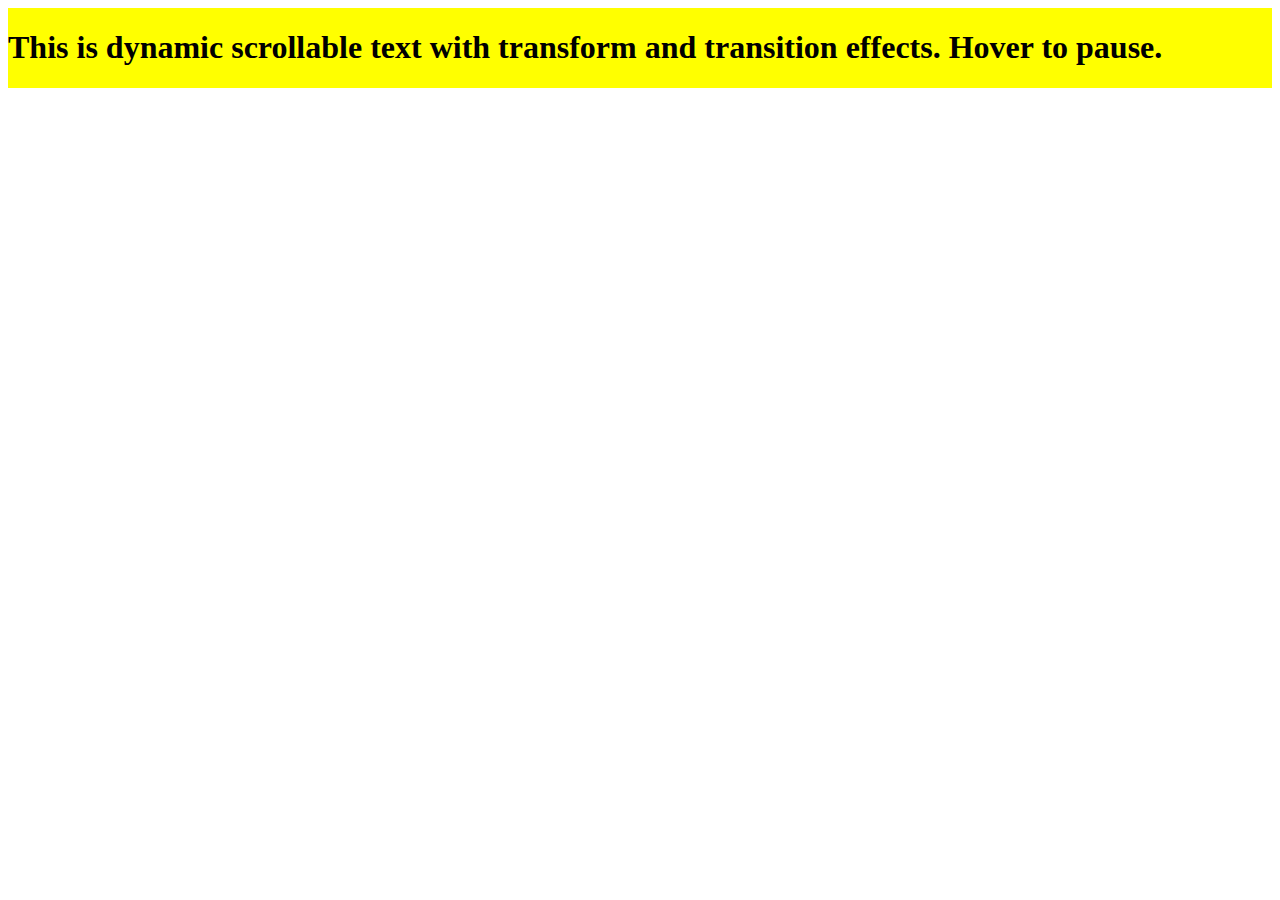
<file: add to cart/cart products/index.html>
<!DOCTYPE html>
<html lang="en">
  <head>
    <meta charset="UTF-8" />
    <meta name="viewport" content="width=device-width, initial-scale=1.0" />
    <title>Scrollable Text</title>
    <style>
      .scroll-anime {
        white-space: nowrap;
        background-color: yellow;
        /* font-size: 2em; */
      }

      h1 {
        display: inline-block;
        font-size: 2em;
        animation: scroll-anime 20s linear infinite;
        transition: transform 0.5s ease;
      }

      @keyframes scroll-anime {
        0% {
          transform: translateX(100%);
        }
        100% {
          transform: translateX(-100%);
        }
      }

      .scroll-anime:hover h1 {
        animation-play-state: paused;
      }
    </style>
  </head>
  <body>
    <div class="scroll-anime">
      <h1>This is dynamic scrollable text with transform and transition effects. Hover to pause.</h1>
    </div>
  </body>
</html>
</file>
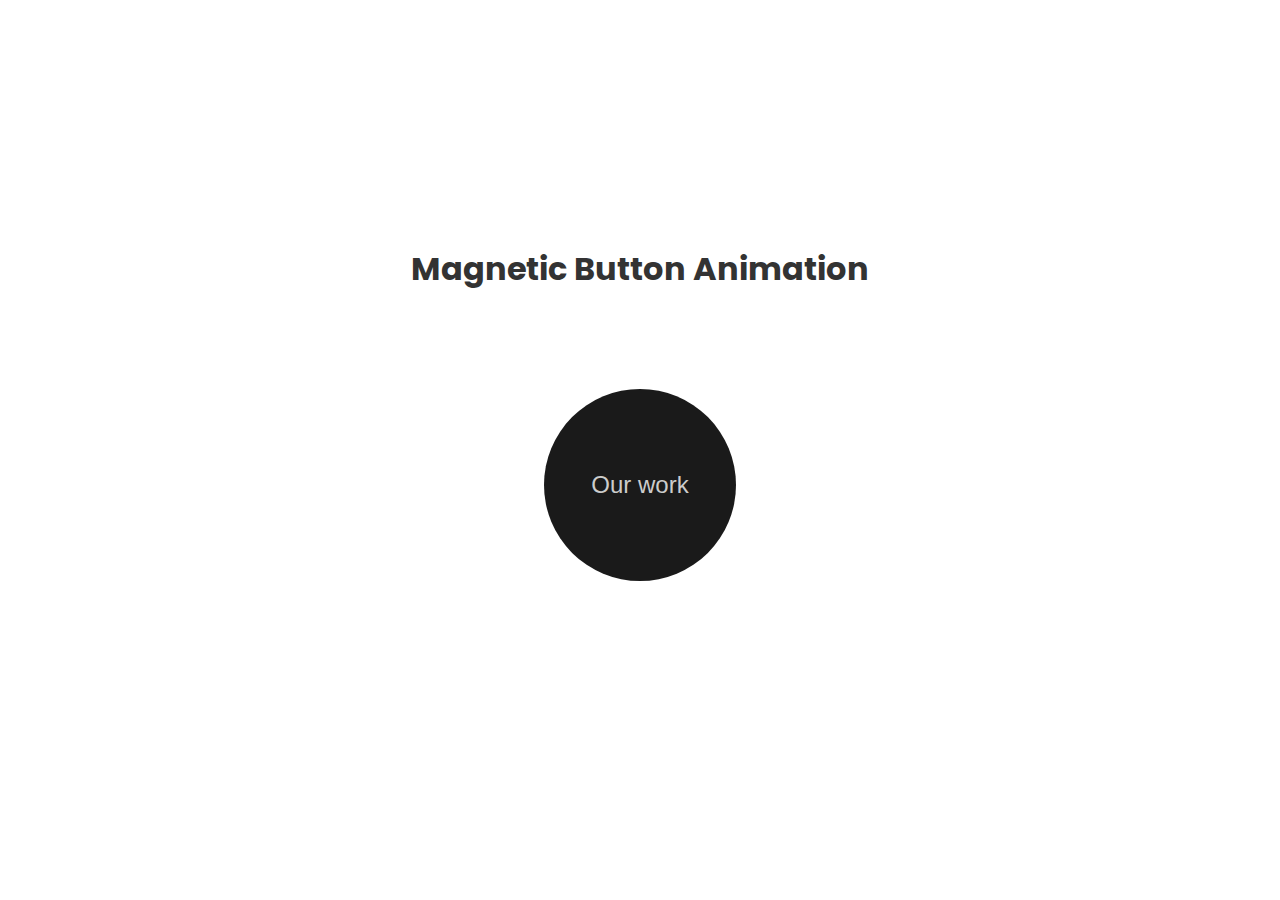
<file: add to cart/magnetic-button/index.html>
<!DOCTYPE html>
<html lang="en">
  <head>
    <meta charset="UTF-8" />
    <link rel="icon" type="image/svg+xml" href="/vite.svg" />
    <meta name="viewport" content="width=device-width, initial-scale=1.0" />
    <title>magnetic button</title>
    <link rel="stylesheet" href="style.css" />
    <script src="https://cdnjs.cloudflare.com/ajax/libs/gsap/3.12.5/gsap.min.js" integrity="sha512-7eHRwcbYkK4d9g/6tD/mhkf++eoTHwpNM9woBxtPUBWm67zeAfFC+HrdoE2GanKeocly/VxeLvIqwvCdk7qScg==" crossorigin="anonymous" referrerpolicy="no-referrer"></script>
    <script src="script.js" defer></script>
  </head>
  <body>
    <div class="home-page">
      <div class="hero">
        <h1 class="hero__header">Magnetic Button Animation</h1>

        <button class="magnetic-btn">
          <span class="text">Our work</span>
        </button>
      </div>
    </div>
  </body>
</html>
</file>
<file: add to cart/magnetic-button/style.css>
@import url("https://fonts.googleapis.com/css2?family=Poppins:wght@400;700;900&display=swap");

:root {
  --fs-large: clamp(2rem, (2rem + 2.5vw), 8rem);
  --fs-medium: clamp(1rem, (1rem + 1.5vw), 4rem);
  --fs-small: clamp(1rem, (1rem + 1vw), 1.5rem);
  --clr-text: hsl(0, 0%, 20%);
  --clr-text-magnetic-btn: hsl(0, 0%, 80%);
  --clr-magnetic-btn-bg: hsl(0, 0%, 10%);
  --clr-blue: #455ce9;
}

* {
  margin: 0;
  padding: 0;
  box-sizing: border-box;
}

body {
  min-height: 100%;
  width: 100%;
  font-family: "Poppins";
  color: var(--clr-text);
}

.home-page {
  height: 100%;
  width: 100%;
}

.header {
  height: 75px;
  width: min(100%, 1280px);
  margin: auto;
  display: flex;
  align-items: center;
  justify-content: space-between;
  padding: 0 1rem;

  &__logo {
    font-size: var(--fs-medium);
  }

  &__menu {
    display: flex;
    align-items: center;
    justify-content: space-around;
    gap: 2rem;

    list-style: none;
  }

  &__link {
    text-decoration: none;
    font-size: var(--fs-small);
    color: var(--clr-text);
  }
}

.hero {
  height: calc(100vh - 75px);
  width: min(100%, 1280px);
  margin: auto;
  display: flex;
  flex-direction: column;
  align-items: center;
  justify-content: center;
  gap: 6rem;

  &__header {
    font-size: var(--fs-large);
  }
}

.magnetic-btn {
  width: 12rem;
  height: 12rem;
  border: none;
  border-radius: 50%;
  background-color: var(--clr-magnetic-btn-bg);
  color: var(--clr-text-magnetic-btn);
  display: flex;
  align-items: center;
  justify-content: center;
  overflow: hidden;
  cursor: pointer;

  & .text {
    display: block;
    font-size: var(--fs-small);
  }
}
</file>
